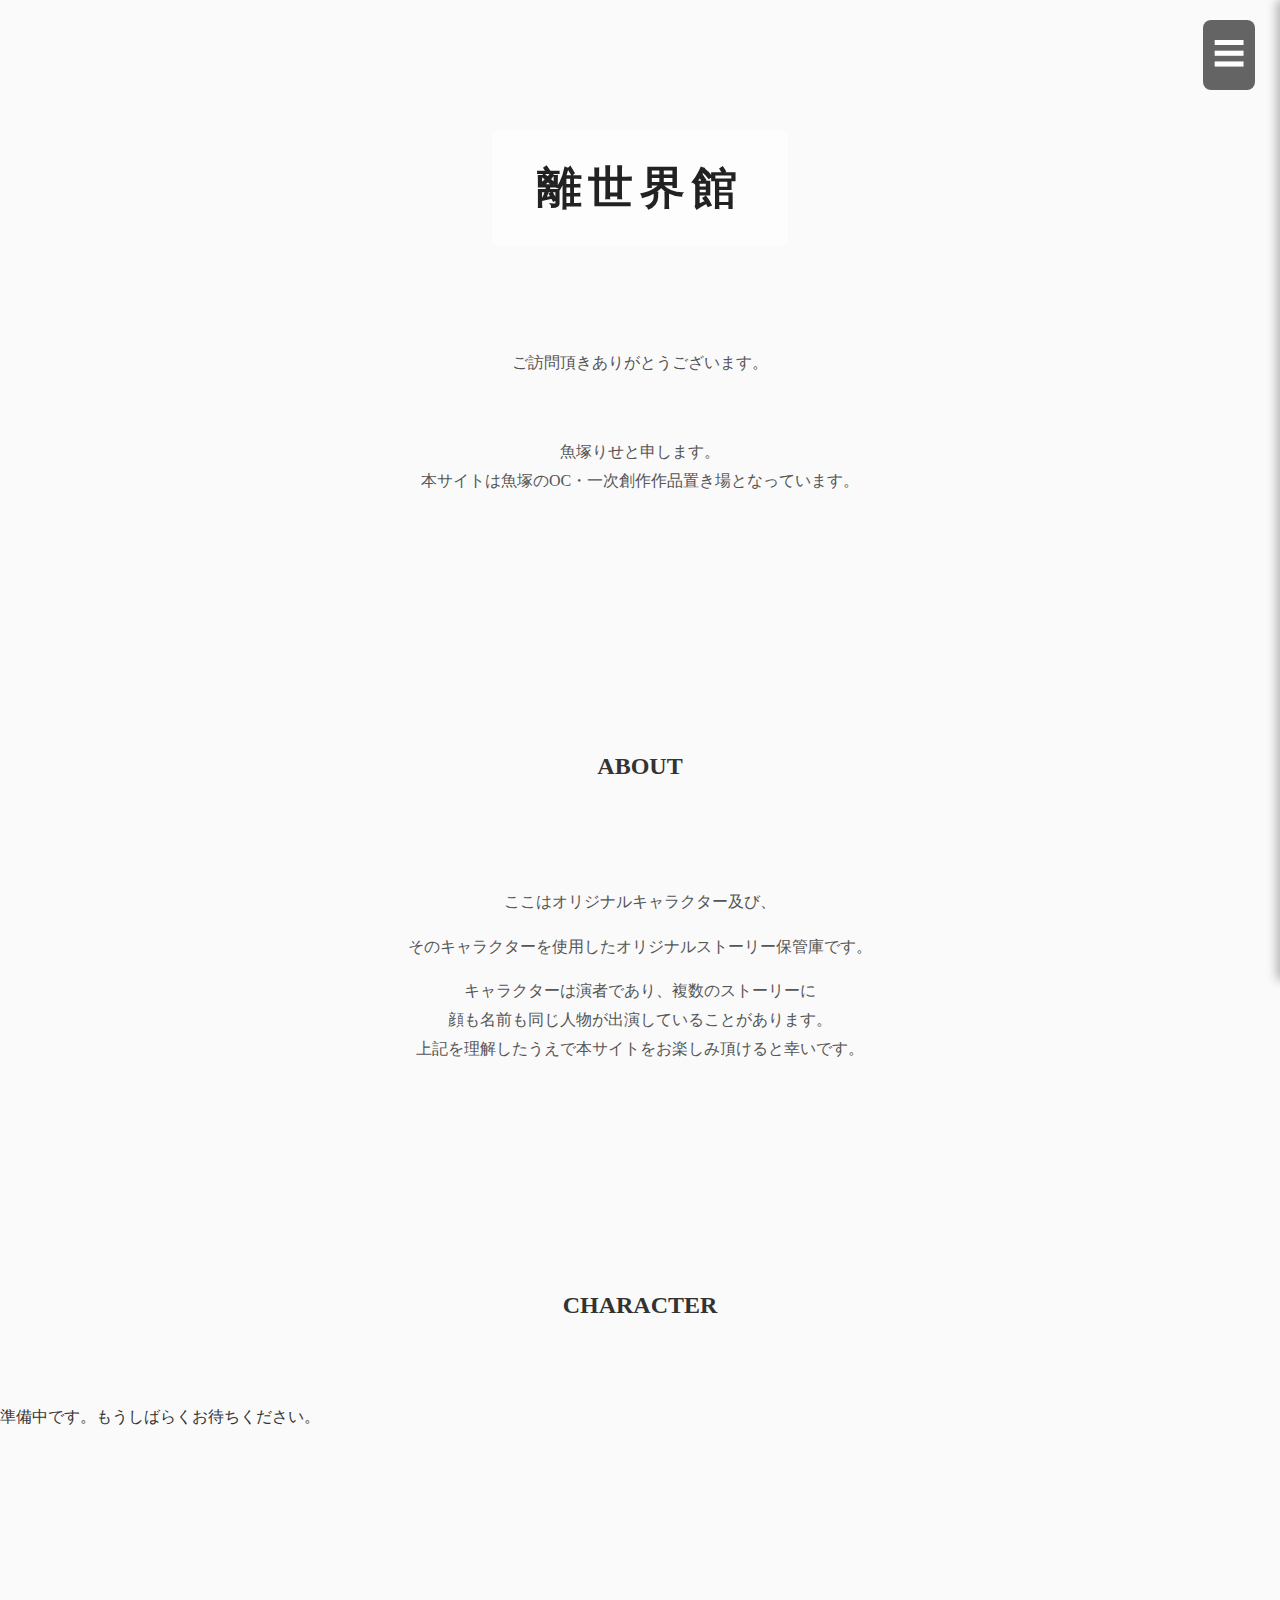
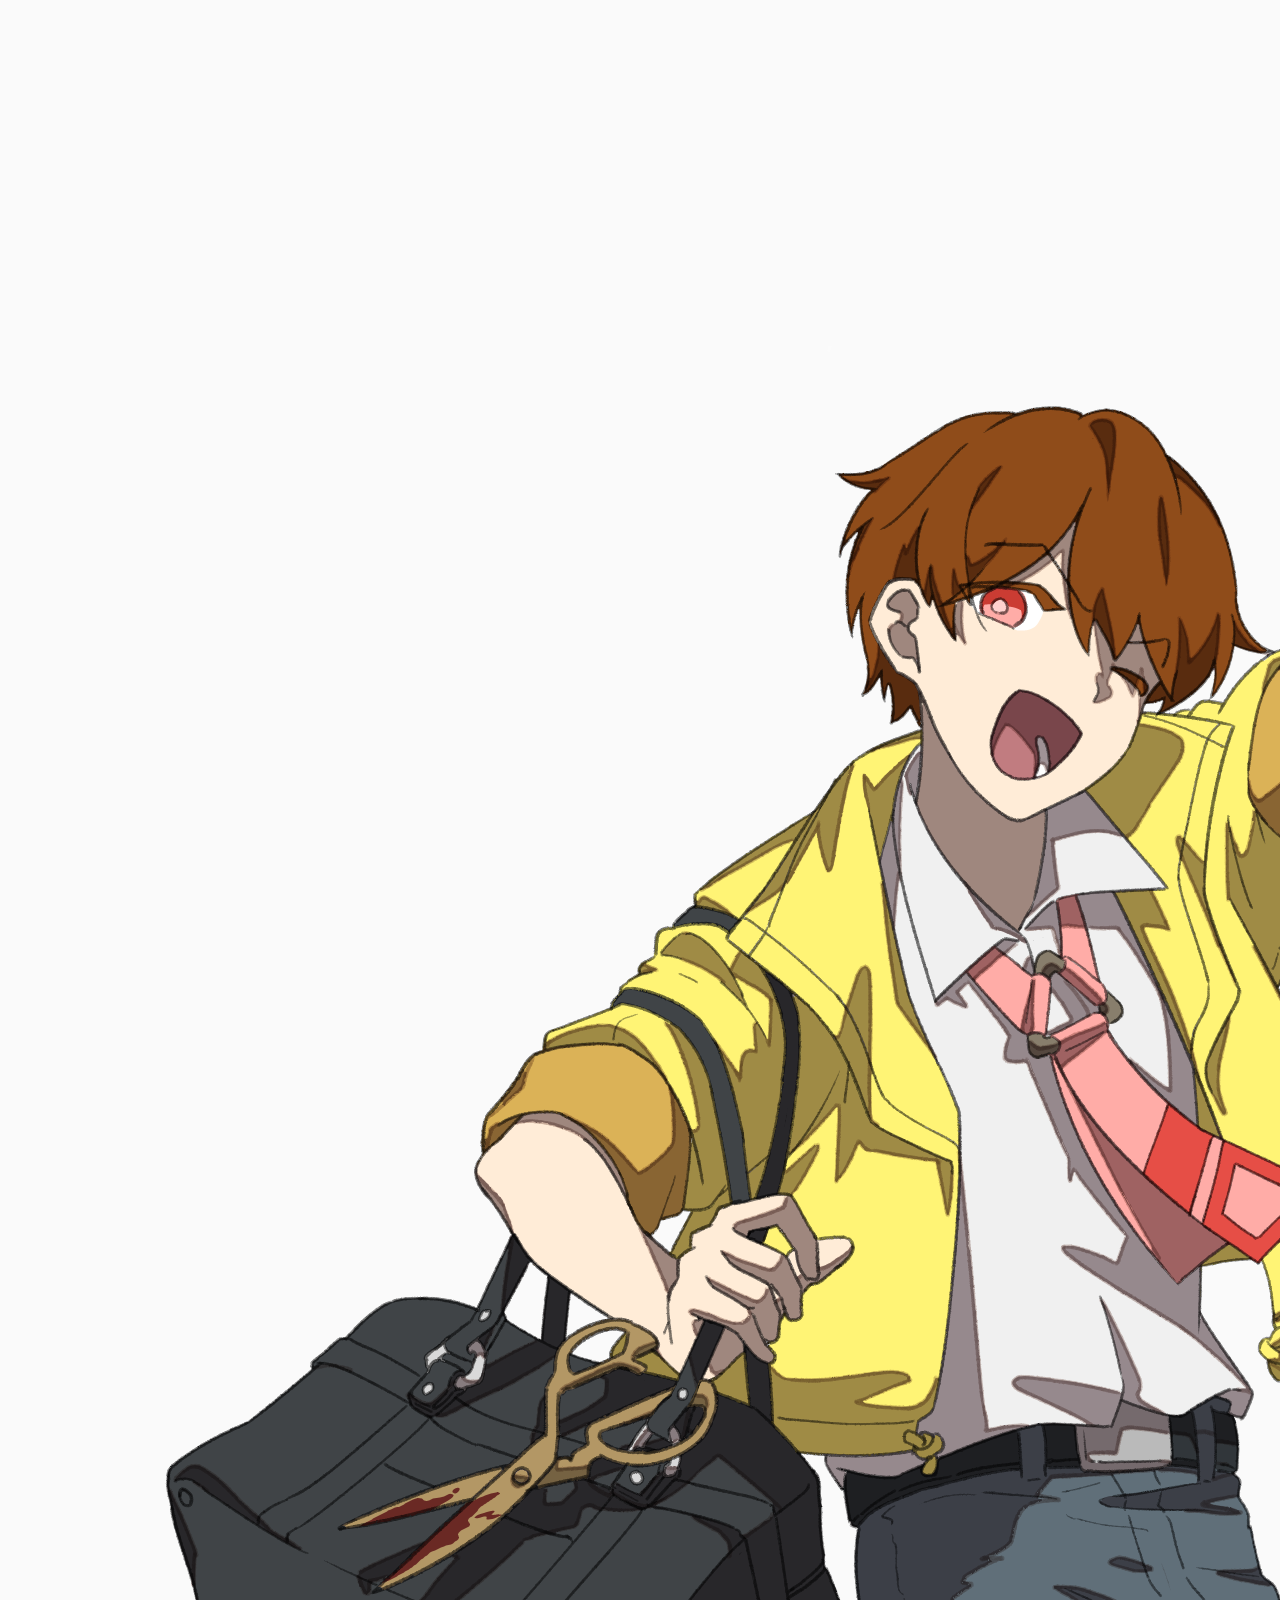
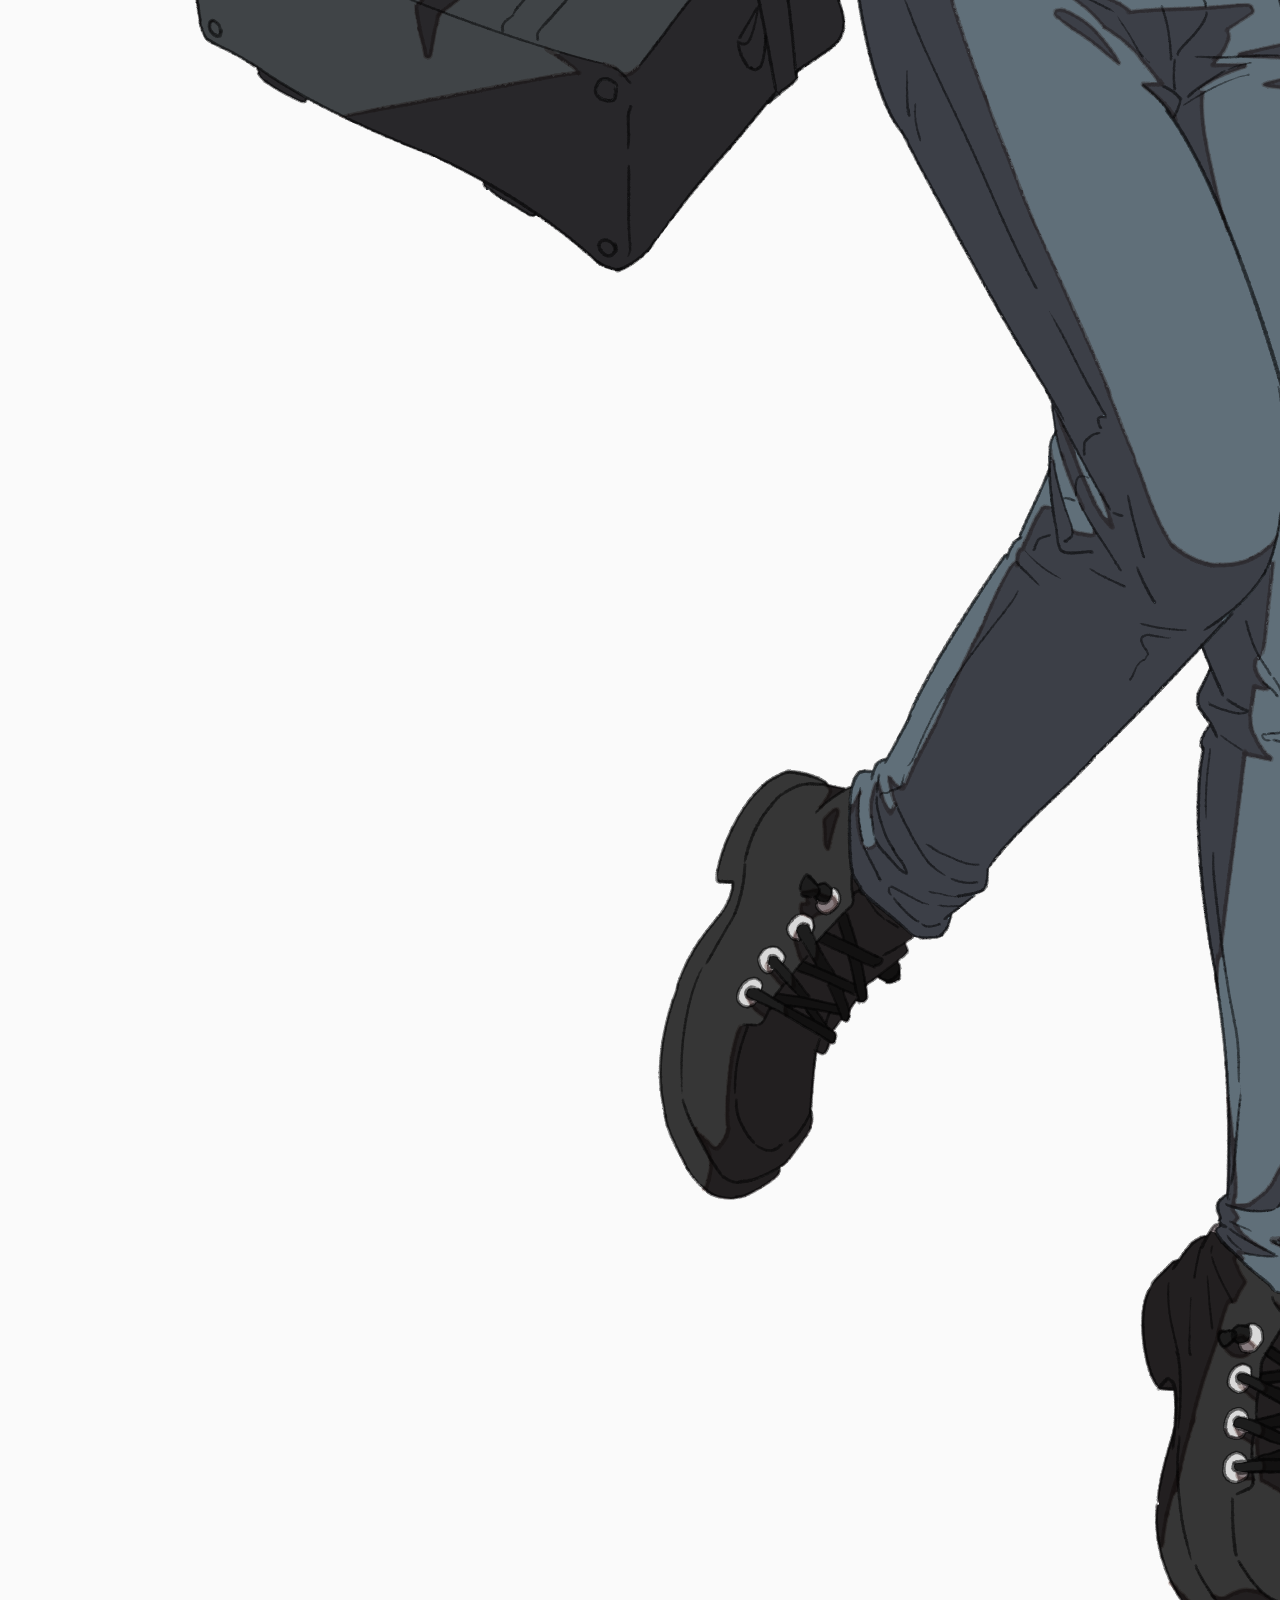
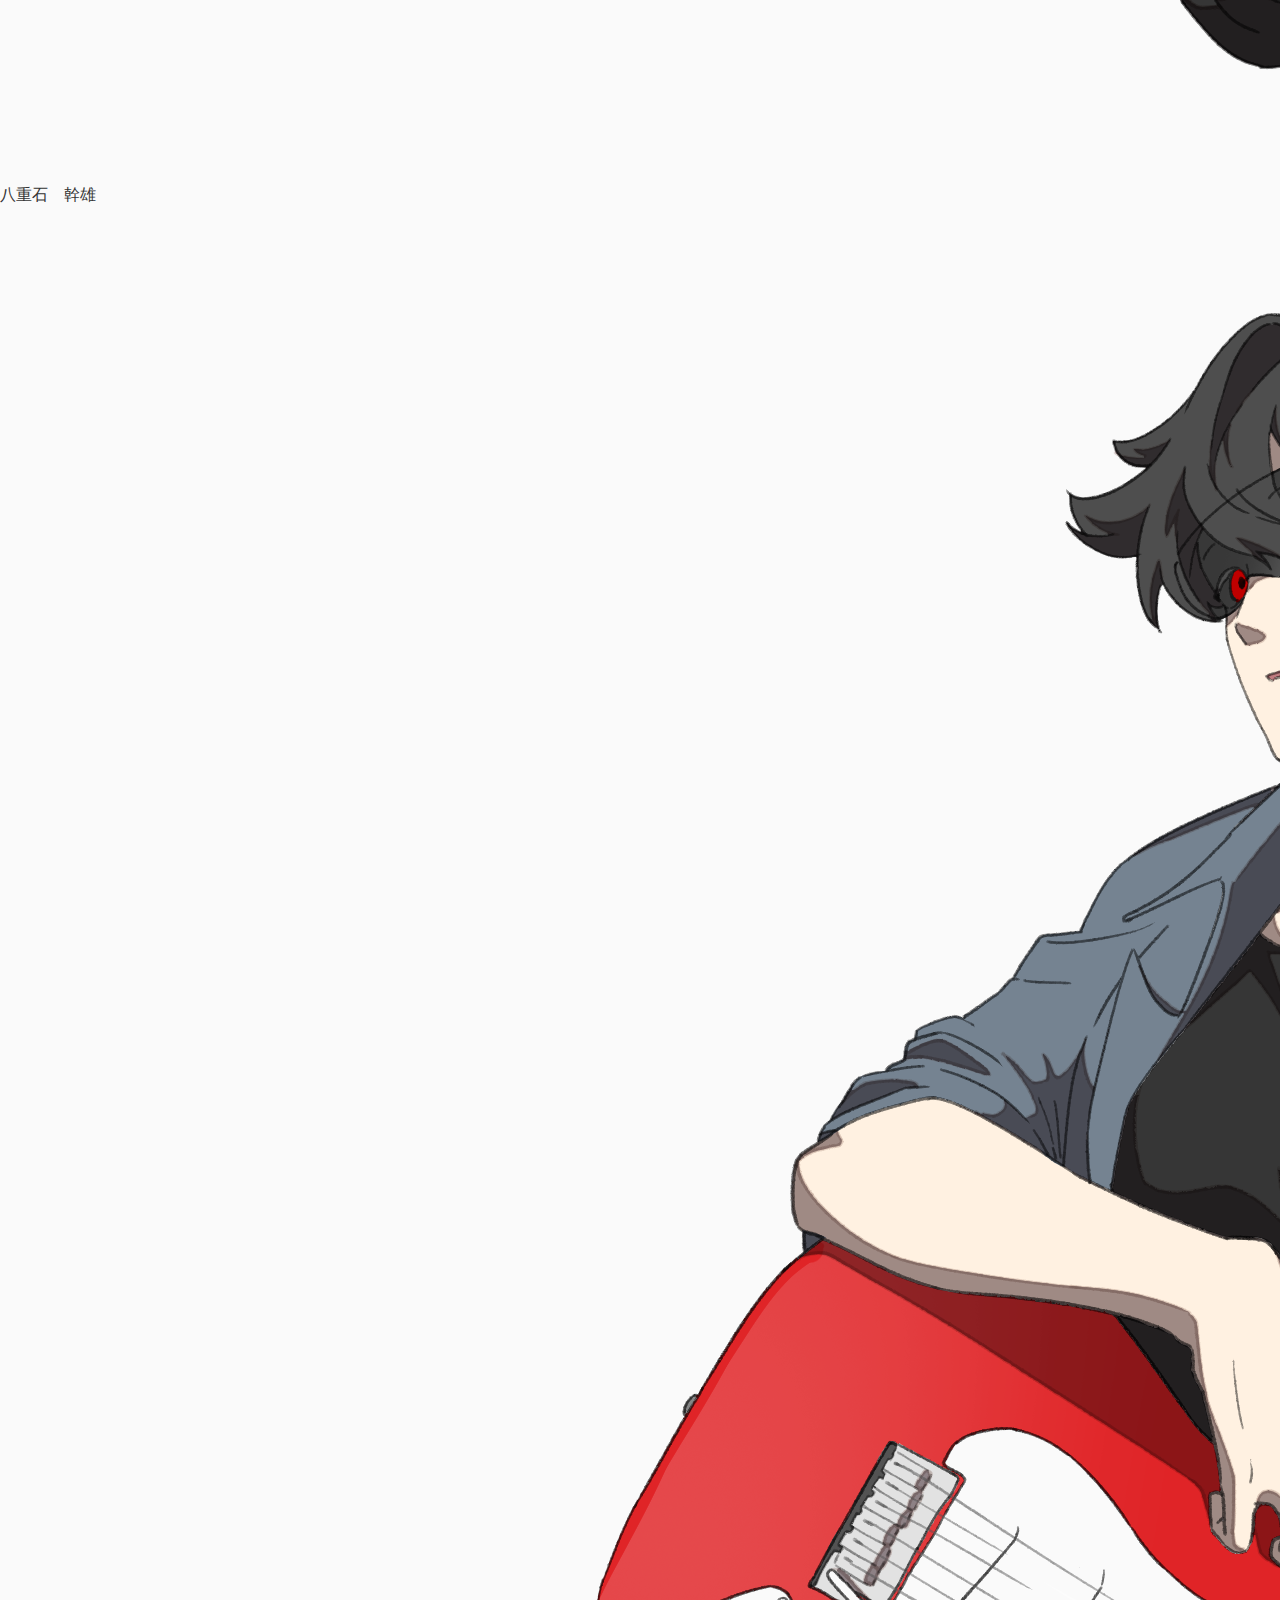
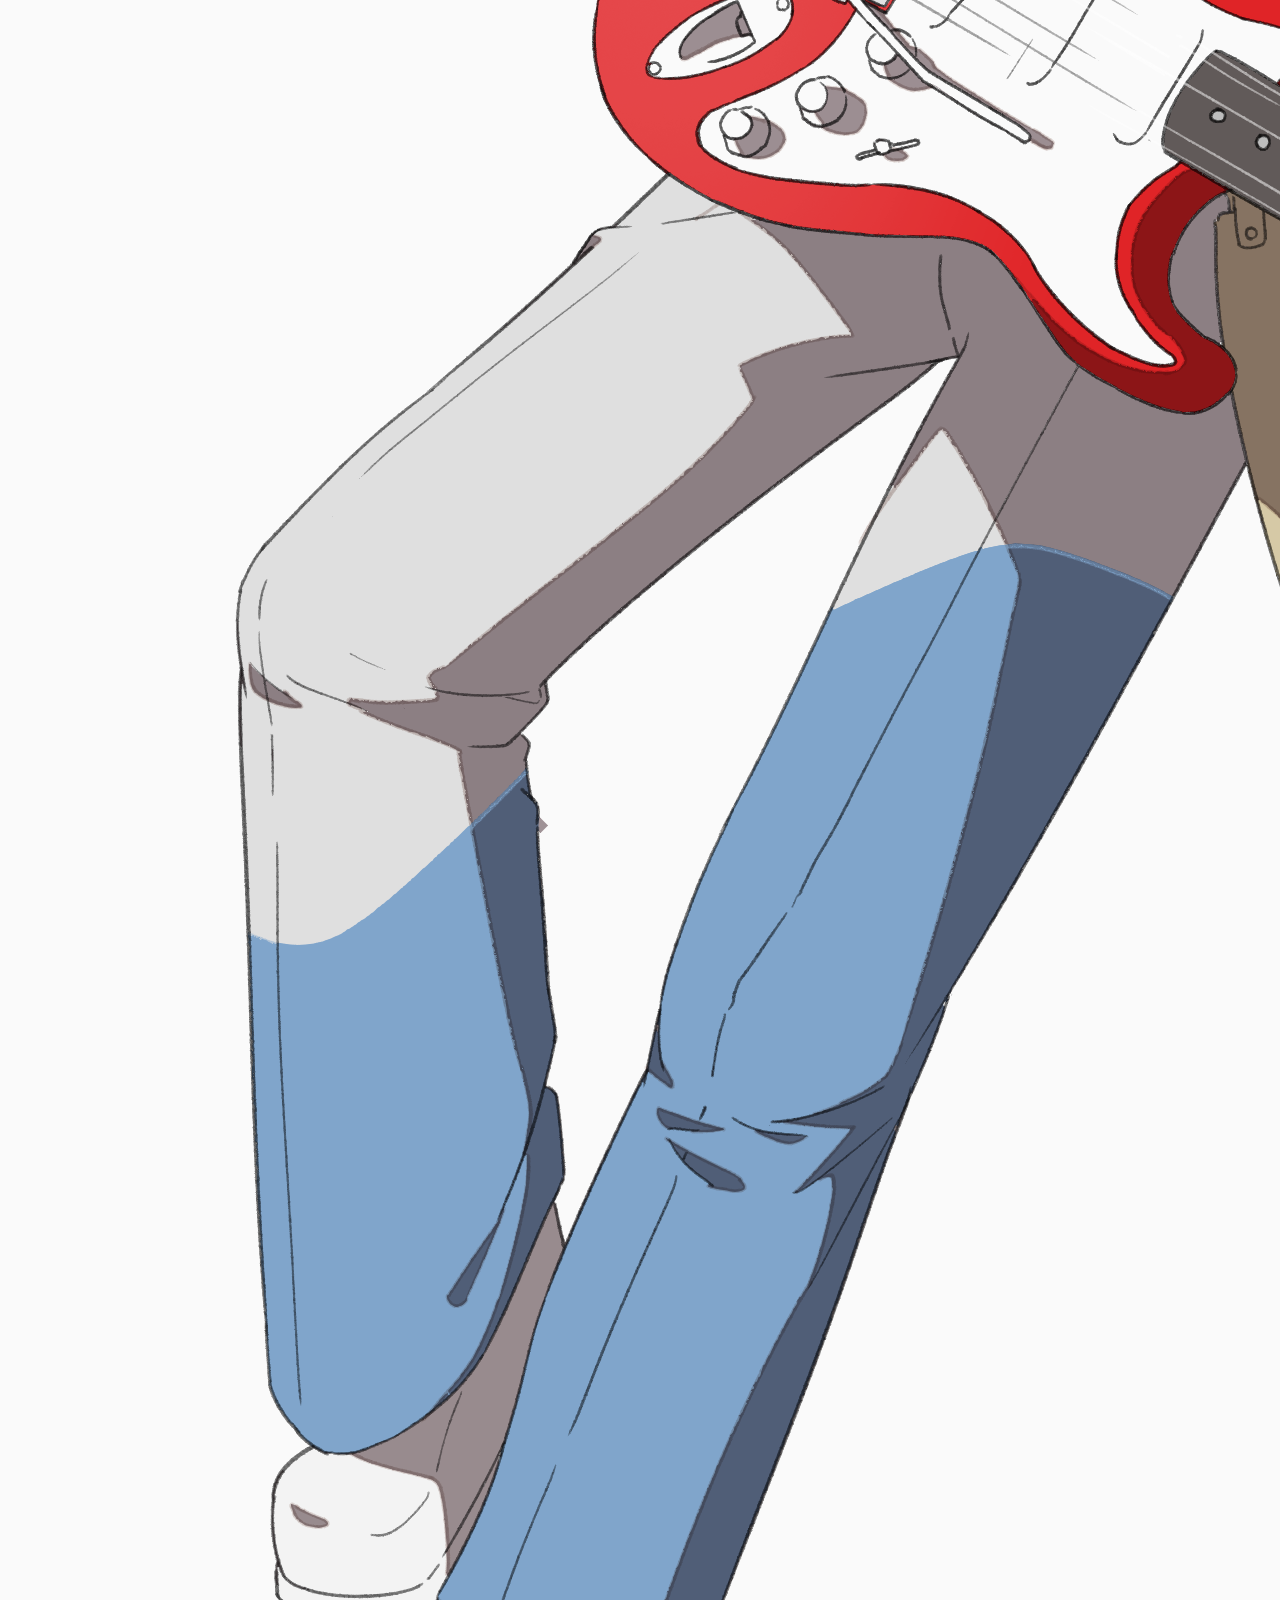
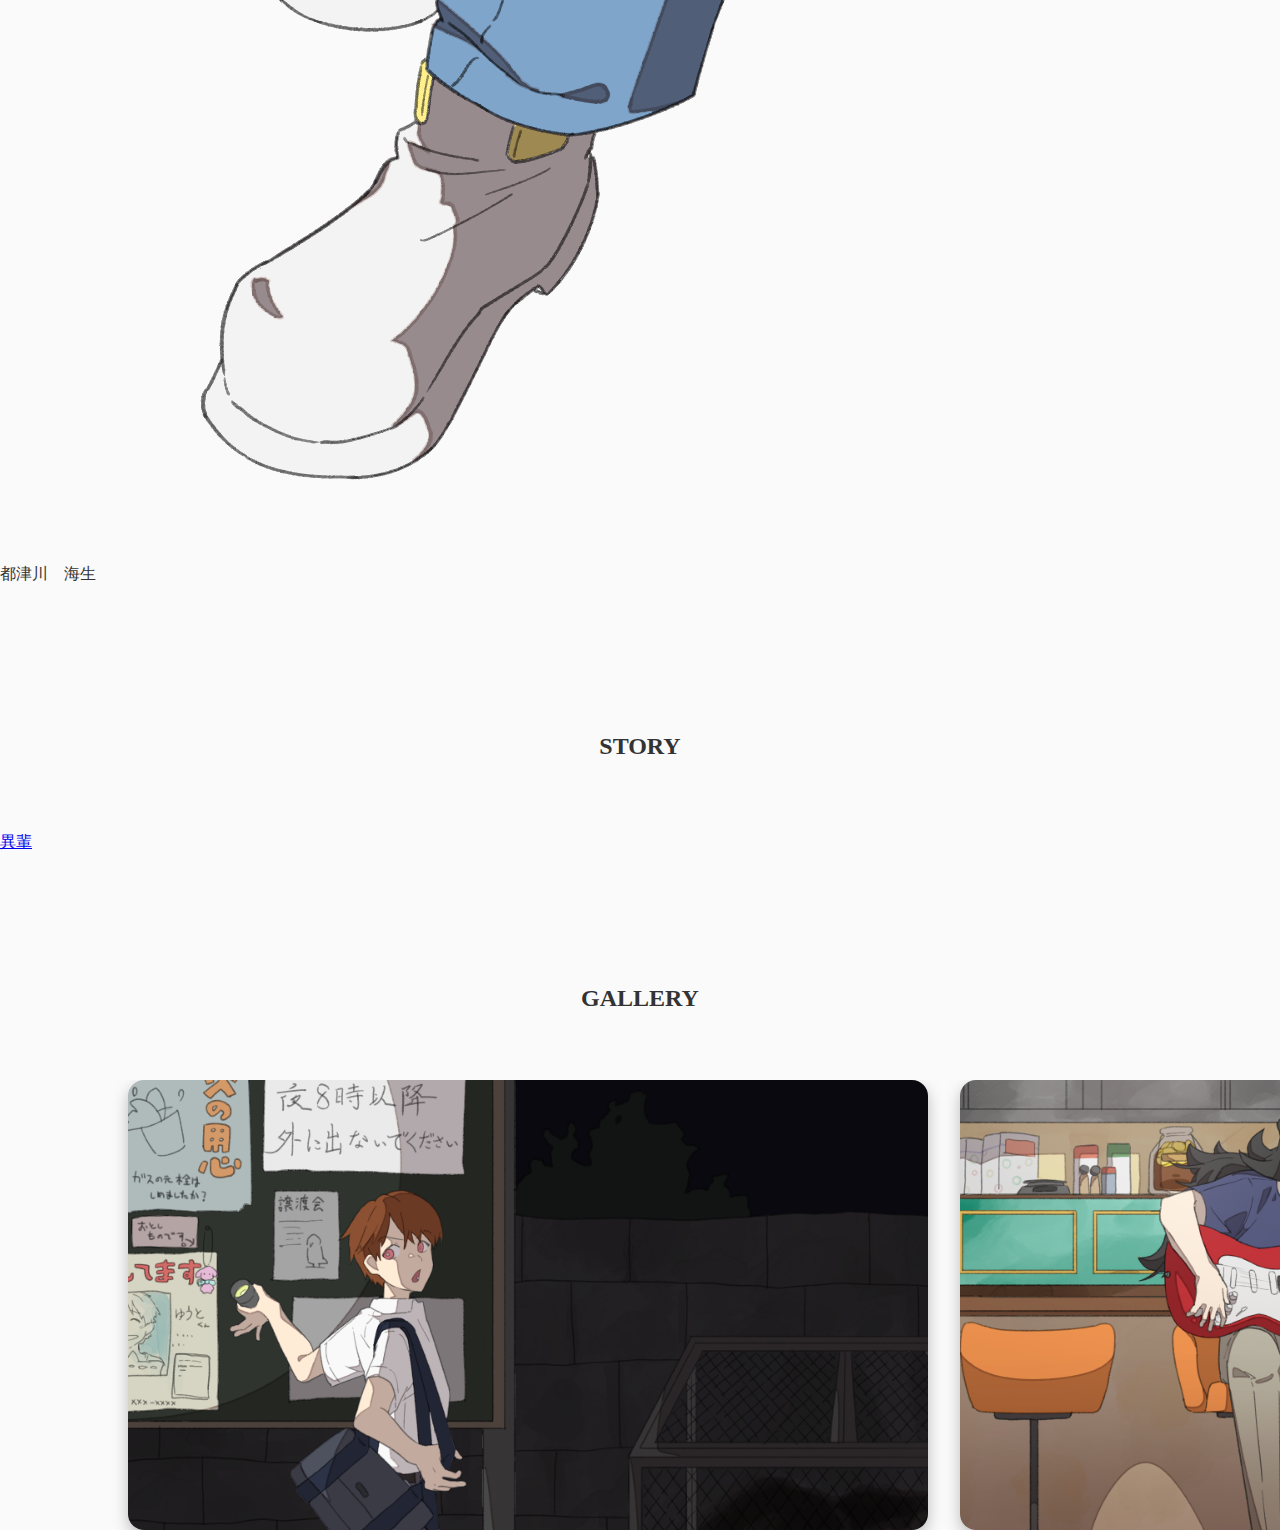
<file: index.html>
<!DOCTYPE html>
<html lang="ja">
<head>

  <meta charset="UTF-8">
  <title>離世界館</title>
  <link rel="stylesheet" href="style.css">
  <meta name="viewport" content="width=device-width, initial-scale=1.0,maximum-scale=1.0,user-scalable=no">
</head>

<body>
  <!-- 固定されるハンバーガーメニュー -->
  <div class="hamburger" onclick="toggleMenu()">&#9776;</div>

  <!-- メニュー（開閉式） -->
  <nav class="side-menu" id="menu">
    <ul>
      <li><a href="#top">Home</a></li>
      <li><a href="#character">Character</a></li>
      <li><a href="#story">Story</a></li>
      <li><a href="#illustration">Gallery</a></li>
    </ul>
  </nav>

  <!-- メイン部分 -->
  <header id="top">
  <div class="header-bg bg1"></div>
  <div class="header-bg bg2"></div>
    <h1>離世界館</h1>
  </header>
  <main>
 <section class="description">
      <p>ご訪問頂きありがとうございます。</p>
　　　<p>魚塚りせと申します。<br>
本サイトは魚塚のOC・一次創作作品置き場となっています。</p>

   </section>

<section id="about">

　　<header>
    <h2>ABOUT</h2>
    </header>
<section class="description">
     <p>ここはオリジナルキャラクター及び、</p>
      <p>そのキャラクターを使用したオリジナルストーリー保管庫です。</p>
     <p>キャラクターは演者であり、複数のストーリーに<br>顔も名前も同じ人物が出演していることがあります。
<br>上記を理解したうえで本サイトをお楽しみ頂けると幸いです。</p>

</description>
</section>

 <section id="character" class="character-section">

  <header>
    <h2>CHARACTER</h2>
  </header>

  <p class="character-note">
  準備中です。もうしばらくお待ちください。</p>
  <div class="character-section">
  <div class="character-scroll-mask">
    <div class="character-scroll">

      <div class="character-card">
        <img src="images/mikiocc.png" alt="ミキオ">
        <p class="character-name">八重石　幹雄</p>
      </div>

      <div class="character-card">
        <img src="images/tugacc.png" alt="ツガ">
        <p class="character-name">都津川　海生</p>
      </div>
   </div>
  </div>
</div>
  </section>

<section id="story">
<header>
<h2>STORY</h2>
</header>

<div class="button-wrap">
  <a href="contact.html" class="square-button">異輩</a>
</div>


 <section id="illustration">
   <header>
    <h2>GALLERY</h2>
    </header>

  <div class="gallery">
   <div class="scroll-wrapper">
   <div class="scroll-inner">
    <img src="images/mikio.png" alt="mikio.png">
    <img src="images/tuga.png" alt="tuga.png">
    <img src="images/miyasita.png" alt="miyasita.png">
  </div>
  </div>

  <div class="gallery-dots">
    <span class="dot active"></span>
    <span class="dot"></span>
    <span class="dot"></span>
  </div>
</div>
 </section>

  </main>

    <script>
    function toggleMenu() {
      document.getElementById("menu").classList.toggle("open");
    }
  </script>

<script>
document.querySelectorAll('.side-menu a[href^="#"]').forEach(anchor => {
  anchor.addEventListener('click', function(e) {
    e.preventDefault();
    const target = document.querySelector(this.getAttribute('href'));
    if (target) {
      target.scrollIntoView({ behavior: 'smooth' });
      document.getElementById("menu").classList.remove("open");
    }
  });
});
</script>

 </script>

<script>
  // ギャラリーのスクロールに応じてドットを更新
  const scrollWrapper = document.querySelector('.scroll-wrapper');
  const images = document.querySelectorAll('.scroll-inner img');
  const dots = document.querySelectorAll('.gallery-dots .dot');

  scrollWrapper.addEventListener('scroll', () => {
    const scrollLeft = scrollWrapper.scrollLeft;
    const scrollWidth = scrollWrapper.scrollWidth - scrollWrapper.clientWidth;
    const index = Math.round((scrollLeft / scrollWidth) * (images.length - 1));

    dots.forEach((dot, i) => {
      dot.classList.toggle('active', i === index);
    });
  });
</script>

</body>
</html>
</file>
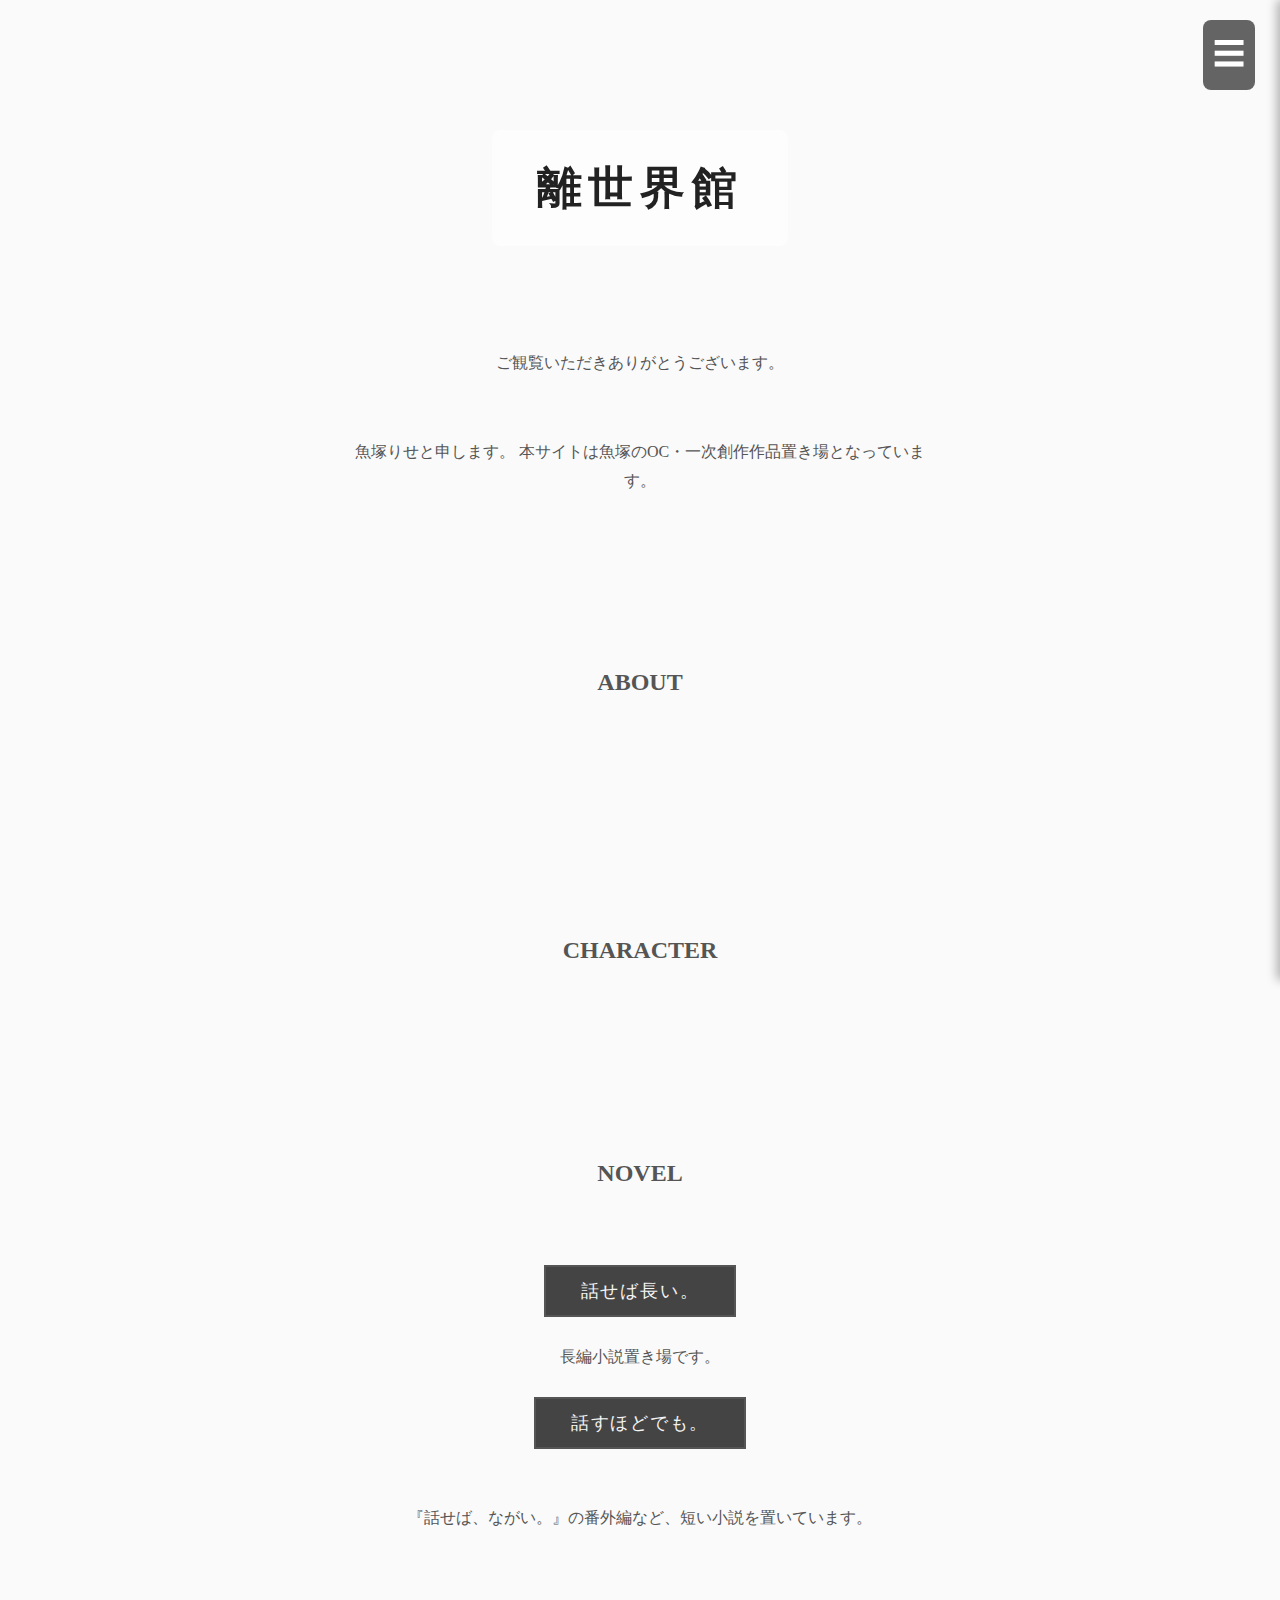
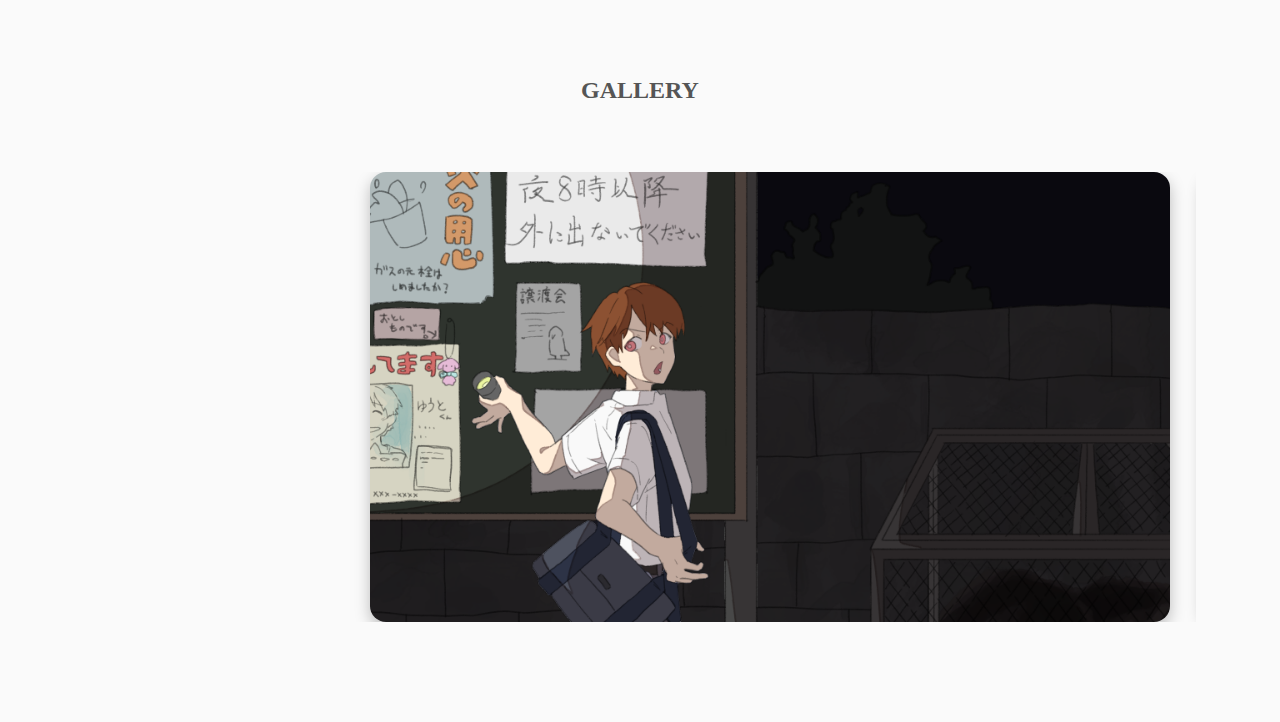
<file: 離世界館/index.html>
<!DOCTYPE html>
<html lang="ja">
<head>

  <meta charset="UTF-8">
  <title>離世界館</title>
  <link rel="stylesheet" href="style.css">
  <meta name="viewport" content="width=device-width, initial-scale=1.0">
</head>

<body>
  <!-- 固定されるハンバーガーメニュー -->
  <div class="hamburger" onclick="toggleMenu()">&#9776;</div>

  <!-- メニュー（開閉式） -->
  <nav class="side-menu" id="menu">
    <ul>
      <li><a href="#top">Home</a></li>
      <li><a href="#character">Character</a></li>
      <li><a href="#novel">Novel</a></li>
      <li><a href="#illustration">Gallery</a></li>
    </ul>
  </nav>

  <!-- メイン部分 -->
  <header id="top">
  <div class="header-bg bg1"></div>
  <div class="header-bg bg2"></div>
    <h1>離世界館</h1>
  </header>
  <main>
 <section class="description">
      <p>ご観覧いただきありがとうございます。</p>
　　　<p>魚塚りせと申します。
本サイトは魚塚のOC・一次創作作品置き場となっています。</p>
　　<header>
    <h2>ABOUT</h2>
    </header>
　　<p></p>
   <section id="character">
   <header>
    <h2>CHARACTER</h2>
    </header>

   <section id="novel">
   <header>
   <h2>NOVEL</h2>
   </header>

      <div class="novel-menu">
    <button onclick="showNovel('main')">話せば長い。</button>
　 </div>
   <p>長編小説置き場です。</p>
   <div class="novel-menu">
    <button onclick="showNovel('short')">話すほどでも。</button>
    </div>
　　<p>『話せば、ながい。』の番外編など、短い小説を置いています。</p>

 <section id="illustration">
   <header>
    <h2>GALLERY</h2>
    </header>

  <div class="gallery">
   <div class="scroll-wrapper">
   <div class="scroll-inner">
    <img src="images/mikio.png" alt="mikio.png">
    <img src="images/tuga.png" alt="tuga.png">
    <img src="images/miyasita.png" alt="miyasita.png">
  </div>
  </div>
 </section>

  </main>
    <script>
    function toggleMenu() {
      document.getElementById("menu").classList.toggle("open");
    }
  </script>
<script>
 
  // スムーズスクロール
  document.querySelectorAll('.side-menu a').forEach(anchor => {
    anchor.addEventListener('click', function(e) {
      e.preventDefault();
      const target = document.querySelector(this.getAttribute('href'));
      if (target) {
        target.scrollIntoView({ behavior: 'smooth' });
        document.getElementById("menu").classList.remove("open");
      }
    });
  });

 </script>

</body>
</html>
</file>
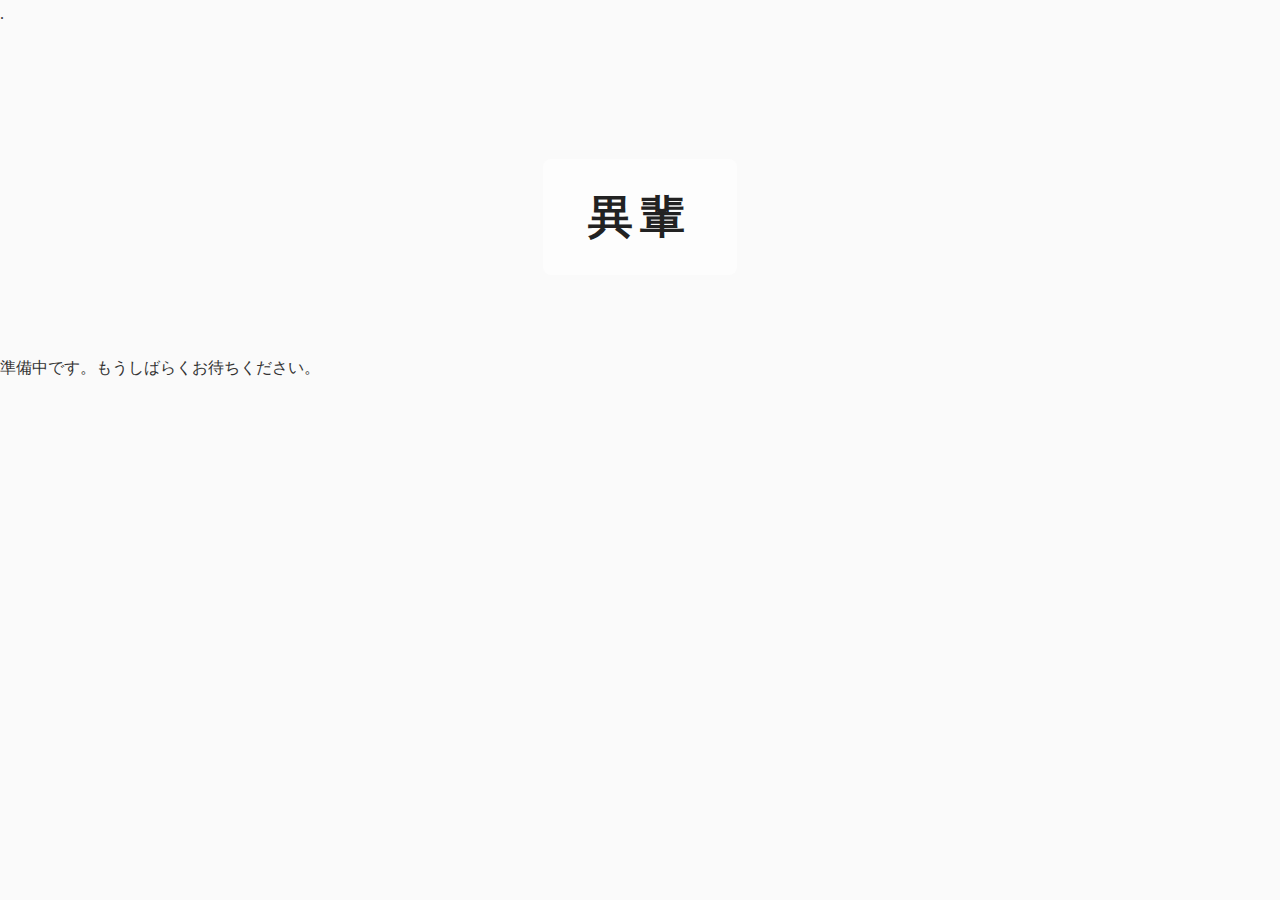
<file: contact.html>
<!DOCTYPE html>.
<html lang="ja">
<head>
  <meta charset="UTF-8">
  <title>作品タイトル｜離世界館</title>
  <meta name="viewport" content="width=device-width, initial-scale=1.0">

  <!-- 共通CSS -->
  <link rel="stylesheet" href="style.css">
</head>

<body class="page-sub page-novel">

  <header class="novel-header">
    <h1 class="novel-title">異輩</h1>
  </header>

  <main class="novel-main">
    <section class="novel-body">
      <p>
        準備中です。もうしばらくお待ちください。
      </p>
    </section>
  </main>

</body>
</html>
</file>
<file: style.css>
/* 全体の基本設定 */
body {
  font-family: "游明朝", "Yu Mincho", serif;
  margin: 0;
  padding: 0;
  background-color: #fafafa;
  color: #333;
  line-height: 1.8;
  overflow-x: hidden;
}

/* ====== 英数字だけ別フォントにする ====== */
body :is(h1, h2, h3, p, a, li) {
  font-feature-settings: "pkna";
}

/* 英数字だけArialにする（日本語は明朝のまま） */
@font-face {
  font-family: "JPwithArial";
  src: local("Arial");
  unicode-range: U+0020-007E; /* 英数字範囲 */
}
body {
  font-family: "JPwithArial", "游明朝", serif;
}

/* タイトル部分 */
header {
  text-align: center;
  padding: 100px 20px 40px;
}

header h1 {
  position:relative;
  z-index: 10;
  font-size: 2.8rem;
  letter-spacing: 0.15em;
  transition: color: 1s ease;
  margin-bottom: 0.5em;
}

/* ===== 説明文 ===== */
.description {
  text-align: center;
  margin: 40px 20px 100px;
  color: #555;
  font-size: 1rem;
  max-width: 600px;
  margin-left: auto;
  margin-right: auto;
}

/* ===== ハンバーガーメニュー ===== */
.hamburger {
  position: fixed;
  top: 20px;
  right: 25px;
  font-size: 2rem;
  cursor: pointer;
  z-index: 1000;
  color: #fff; /* 白い線 */
  background-color: rgba(0, 0, 0, 0.6); /* 黒の透過背景 */
  padding: 6px 10px;
  border-radius: 8px;
  transition: background-color 0.3s;
}

.hamburger:hover {
  background-color: rgba(0, 0, 0, 0.8);
}

/* ===== サイドメニュー（開閉式） ===== */
.side-menu {
  position: fixed;
  top: 0;
  right: -250px;
  width: 250px;
  height: 100%;
  background-color: #000;
  color: #fff;
  box-shadow: -3px 0 10px rgba(0,0,0,0.3);
  transition: right 0.4s ease;
  padding-top: 80px;
  text-align: center;
  z-index: 999;
}

.side-menu.open {
  right: 0;
}

.side-menu ul {
  list-style: none;
  padding: 0;
}

.side-menu li {
  margin: 20px 0;
}

.side-menu a {
  text-decoration: none;
  color: #fff;
  font-family: Arial, sans-serif;
  font-size: 1.1rem;
  transition: color 0.3s ease;
}

.side-menu a:hover {
  color: #aaa;
}

/* ===== ヘッダー全体 ===== */
header {
  position: relative;
  text-align: center;
  padding: 100px 20px 40px;
  overflow: hidden;
  background-color: #fafafa;
}

header h1 {
  position: relative;
  z-index: 10;
  font-size: 2.8rem;
  letter-spacing: 0.15em;
  color: #222;
  margin-bottom: 0.5em;
}

/* ===== 背景レイヤー ===== */
.header-bg {
  position: absolute;
  top: 0;
  left: 0;
  width: 100%;
  height: 100%;
  background-size: cover;
  background-position: center;
  opacity: 0;
  z-index: 1;
  will-change: opacity;
  transition: opacity 1s ease-in-out;
}

/* 白背景 */
.bg-white {
  background-color: #fafafa;
  animation: whiteCycle 32s infinite;
  z-index: 1;
}

/* 画像1 */
.bg1 {
  background-image: url("images/header1.jpg");
  animation: img1Cycle 32s infinite;
  z-index: 2;
}

/* 画像2 */
.bg2 {
  background-image: url("images/header2.jpg");
  animation: img2Cycle 32s infinite;
  z-index: 2;
}

@keyframes whiteCycle {
  0%, 30%, 100% { opacity: 1; }
  40%, 90% { opacity: 0; }
}

@keyframes img1Cycle {
  0%, 10% { opacity: 0; }
  20%, 40% { opacity: 1; }
  50%, 100% { opacity: 0; }
}

@keyframes img2Cycle {
  0%, 50% { opacity: 0; }
  60%, 80% { opacity: 1; }
  90%, 100% { opacity: 0; }
}
header h1 {
  position: relative;
  z-index: 10;
  font-size: 2.8rem;
  letter-spacing: 0.15em;
  color: #222;
  margin-bottom: 0.5em;
  display: inline-block; /* ← 背景が文字の幅にフィットするように */
  padding: 0.4em 1em;   /* ← 内側余白で読みやすく */
}

/* 背景用の白い半透明レイヤー */
header h1::before {
  content: "";
  position: absolute;
  top: 0;
  left: 0;
  width: 100%;
  height: 100%;
  background: rgba(255, 255, 255, 0.6); /* ← 白 + 60%透過 */
  border-radius: 8px; /* ← 角を少し丸く */
  z-index: -1; /* ← 文字の後ろに置く */
}


.side-menu {
  position: fixed;
  top: 0;
  right: -250px;
  width: 250px;
  height: 100%;
  background-color: #000;
  color: #fff;
  box-shadow: -3px 0 10px rgba(0,0,0,0.3);
  transition: right 0.4s ease;
  padding-top: 80px;
  text-align: center;
  z-index: 999;
  display: flex;
  flex-direction: column;
  align-items: center;
}

.side-menu ul {
  list-style: none;
  padding: 0;
  margin: 0;
  width: 80%; /* ← 少し余白を持たせて中央寄せ */
}

.side-menu li {
  margin: 15px 0; /* 各ブロックの間にスペース */
}

.side-menu a {
  display: block;
  color: #fff;
  text-decoration: none;
  font-family: Arial, sans-serif;
  font-size: 1.1rem;
  padding: 16px 0;
  border-radius: 10px;
  border: 3px solid rgba(108, 103, 110, 0.9); /* ← 太くて白い線（ここがポイント！） */
    transition: all 0.3s ease;
}

/* ホバー時の動き（少し光る） */
.side-menu a:hover {
  background-color: rgba(255, 255, 255, 0.15);
  transform: scale(1.03);
}.novel-menu button {
  background: #444; /* 深い黒に近いグレー */
  color: #f5f5f5; /* やわらかい白 */
  border: 2px solid #555; /* 少し淡いグレーで縁をつける */
  padding: 12px 35px;
  margin: 10px;
  font-size: 1.1rem;
  font-family: "游明朝", "Yu Mincho", serif;
  letter-spacing: 0.1em;
  transition: all 0.3s ease;
  position: relative;
  overflow: hidden;
}

.novel-menu button::before {
  content: "";
  position: absolute;
  top: 0; left: -100%;
  width: 100%;
  height: 100%;
  background: rgba(255,255,255,0.1); /* 光が流れるような淡い白 */
  transition: left 0.4s ease;
}

.novel-menu button:hover::before {
  left: 0;
}

.novel-menu button:hover {
  color: #fff;
  border-color: #aaa;
  background: #000; /* hoverで少しだけ濃くする */
}

/* ===== ギャラリー部分 ===== */
.scroll-wrapper {
  width: 100%;
  overflow-x: auto;
  overflow-y: hidden;
  -webkit-overflow-scrolling: touch;
  scroll-snap-type: x mandatory;
  padding: 0 10vw; /* 左右に余白を残す（チラ見せ用） */
}

.scroll-inner {
  display: flex;
  gap: 2rem;
  padding: 0;
  position: relative;
}

/* ← これを追加！ */
.scroll-inner::after {
  content: "";
  flex: 0 0 10vw; /* 右端に10vw分のダミー余白を作る */
}

.scroll-inner img {
  aspect-ratio: 16 / 9;
  height: 50vh;
  object-fit: cover;
  border-radius: 16px;
  flex-shrink: 0;
  scroll-snap-align: center;
  box-shadow: 0 6px 15px rgba(0,0,0,0.25);
  transition: transform 0.3s ease, box-shadow 0.3s ease;
}

.scroll-inner img:hover {
  transform: scale(1.05);
  box-shadow: 0 12px 25px rgba(0,0,0,0.4);
}


/* スクロールバー非表示（任意） */ .scroll-wrapper::-webkit-scrollbar { display: none; }


html, body {
  overflow-x: hidden;   /* 横スクロール禁止 */
  touch-action: pan-y;  /* 指の操作を縦方向だけに限定 */
}
.scroll-wrapper {
  touch-action: pan-x; /* 横だけスワイプOK */
}
</file>
<file: 離世界館/style.css>
/* 全体の基本設定 */
body {
  font-family: "游明朝", "Yu Mincho", serif;
  margin: 0;
  padding: 0;
  background-color: #fafafa;
  color: #333;
  line-height: 1.8;
  overflow-x: hidden;
}

/* ====== 英数字だけ別フォントにする ====== */
body :is(h1, h2, h3, p, a, li) {
  font-feature-settings: "pkna";
}

/* 英数字だけArialにする（日本語は明朝のまま） */
@font-face {
  font-family: "JPwithArial";
  src: local("Arial");
  unicode-range: U+0020-007E; /* 英数字範囲 */
}
body {
  font-family: "JPwithArial", "游明朝", serif;
}

/* タイトル部分 */
header {
  text-align: center;
  padding: 100px 20px 40px;
}

header h1 {
  position:relative;
  z-index: 10;
  font-size: 2.8rem;
  letter-spacing: 0.15em;
  transition: color: 1s ease;
  margin-bottom: 0.5em;
}

/* ===== 説明文 ===== */
.description {
  text-align: center;
  margin: 40px 20px 100px;
  color: #555;
  font-size: 1rem;
  max-width: 600px;
  margin-left: auto;
  margin-right: auto;
}

/* ===== ハンバーガーメニュー ===== */
.hamburger {
  position: fixed;
  top: 20px;
  right: 25px;
  font-size: 2rem;
  cursor: pointer;
  z-index: 1000;
  color: #fff; /* 白い線 */
  background-color: rgba(0, 0, 0, 0.6); /* 黒の透過背景 */
  padding: 6px 10px;
  border-radius: 8px;
  transition: background-color 0.3s;
}

.hamburger:hover {
  background-color: rgba(0, 0, 0, 0.8);
}

/* ===== サイドメニュー（開閉式） ===== */
.side-menu {
  position: fixed;
  top: 0;
  right: -250px;
  width: 250px;
  height: 100%;
  background-color: #000;
  color: #fff;
  box-shadow: -3px 0 10px rgba(0,0,0,0.3);
  transition: right 0.4s ease;
  padding-top: 80px;
  text-align: center;
  z-index: 999;
}

.side-menu.open {
  right: 0;
}

.side-menu ul {
  list-style: none;
  padding: 0;
}

.side-menu li {
  margin: 20px 0;
}

.side-menu a {
  text-decoration: none;
  color: #fff;
  font-family: Arial, sans-serif;
  font-size: 1.1rem;
  transition: color 0.3s ease;
}

.side-menu a:hover {
  color: #aaa;
}

/* ===== ヘッダー全体 ===== */
header {
  position: relative;
  text-align: center;
  padding: 100px 20px 40px;
  overflow: hidden;
  background-color: #fafafa;
}

header h1 {
  position: relative;
  z-index: 10;
  font-size: 2.8rem;
  letter-spacing: 0.15em;
  color: #222;
  margin-bottom: 0.5em;
}

/* ===== 背景レイヤー ===== */
.header-bg {
  position: absolute;
  top: 0;
  left: 0;
  width: 100%;
  height: 100%;
  background-size: cover;
  background-position: center;
  opacity: 0;
  z-index: 1;
  will-change: opacity;
  transition: opacity 1s ease-in-out;
}

/* 白背景 */
.bg-white {
  background-color: #fafafa;
  animation: whiteCycle 32s infinite;
  z-index: 1;
}

/* 画像1 */
.bg1 {
  background-image: url("images/header1.jpg");
  animation: img1Cycle 32s infinite;
  z-index: 2;
}

/* 画像2 */
.bg2 {
  background-image: url("images/header2.jpg");
  animation: img2Cycle 32s infinite;
  z-index: 2;
}

@keyframes whiteCycle {
  0%, 30%, 100% { opacity: 1; }
  40%, 90% { opacity: 0; }
}

@keyframes img1Cycle {
  0%, 10% { opacity: 0; }
  20%, 40% { opacity: 1; }
  50%, 100% { opacity: 0; }
}

@keyframes img2Cycle {
  0%, 50% { opacity: 0; }
  60%, 80% { opacity: 1; }
  90%, 100% { opacity: 0; }
}
header h1 {
  position: relative;
  z-index: 10;
  font-size: 2.8rem;
  letter-spacing: 0.15em;
  color: #222;
  margin-bottom: 0.5em;
  display: inline-block; /* ← 背景が文字の幅にフィットするように */
  padding: 0.4em 1em;   /* ← 内側余白で読みやすく */
}

/* 背景用の白い半透明レイヤー */
header h1::before {
  content: "";
  position: absolute;
  top: 0;
  left: 0;
  width: 100%;
  height: 100%;
  background: rgba(255, 255, 255, 0.6); /* ← 白 + 60%透過 */
  border-radius: 8px; /* ← 角を少し丸く */
  z-index: -1; /* ← 文字の後ろに置く */
}


.side-menu {
  position: fixed;
  top: 0;
  right: -250px;
  width: 250px;
  height: 100%;
  background-color: #000;
  color: #fff;
  box-shadow: -3px 0 10px rgba(0,0,0,0.3);
  transition: right 0.4s ease;
  padding-top: 80px;
  text-align: center;
  z-index: 999;
  display: flex;
  flex-direction: column;
  align-items: center;
}

.side-menu ul {
  list-style: none;
  padding: 0;
  margin: 0;
  width: 80%; /* ← 少し余白を持たせて中央寄せ */
}

.side-menu li {
  margin: 15px 0; /* 各ブロックの間にスペース */
}

.side-menu a {
  display: block;
  color: #fff;
  text-decoration: none;
  font-family: Arial, sans-serif;
  font-size: 1.1rem;
  padding: 16px 0;
  border-radius: 10px;
  border: 3px solid rgba(108, 103, 110, 0.9); /* ← 太くて白い線（ここがポイント！） */
    transition: all 0.3s ease;
}

/* ホバー時の動き（少し光る） */
.side-menu a:hover {
  background-color: rgba(255, 255, 255, 0.15);
  transform: scale(1.03);
}.novel-menu button {
  background: #444; /* 深い黒に近いグレー */
  color: #f5f5f5; /* やわらかい白 */
  border: 2px solid #555; /* 少し淡いグレーで縁をつける */
  padding: 12px 35px;
  margin: 10px;
  font-size: 1.1rem;
  font-family: "游明朝", "Yu Mincho", serif;
  letter-spacing: 0.1em;
  transition: all 0.3s ease;
  position: relative;
  overflow: hidden;
}

.novel-menu button::before {
  content: "";
  position: absolute;
  top: 0; left: -100%;
  width: 100%;
  height: 100%;
  background: rgba(255,255,255,0.1); /* 光が流れるような淡い白 */
  transition: left 0.4s ease;
}

.novel-menu button:hover::before {
  left: 0;
}

.novel-menu button:hover {
  color: #fff;
  border-color: #aaa;
  background: #000; /* hoverで少しだけ濃くする */
}

/* ===== ギャラリー部分 ===== */
.scroll-wrapper {
  width: 100%;
  overflow-x: auto;
  overflow-y: hidden;
  -webkit-overflow-scrolling: touch;
  scroll-snap-type: x mandatory;
  padding: 0 10vw; /* 左右に余白を残す（チラ見せ用） */
}

.scroll-inner {
  display: flex;
  gap: 2rem;
  padding: 0;
  position: relative;
}

/* ← これを追加！ */
.scroll-inner::after {
  content: "";
  flex: 0 0 10vw; /* 右端に10vw分のダミー余白を作る */
}

.scroll-inner img {
  aspect-ratio: 16 / 9;
  height: 50vh;
  object-fit: cover;
  border-radius: 16px;
  flex-shrink: 0;
  scroll-snap-align: center;
  box-shadow: 0 6px 15px rgba(0,0,0,0.25);
  transition: transform 0.3s ease, box-shadow 0.3s ease;
}

.scroll-inner img:hover {
  transform: scale(1.05);
  box-shadow: 0 12px 25px rgba(0,0,0,0.4);
}

/* スクロールバー非表示（任意） */ .scroll-wrapper::-webkit-scrollbar { display: none; }
</file>
